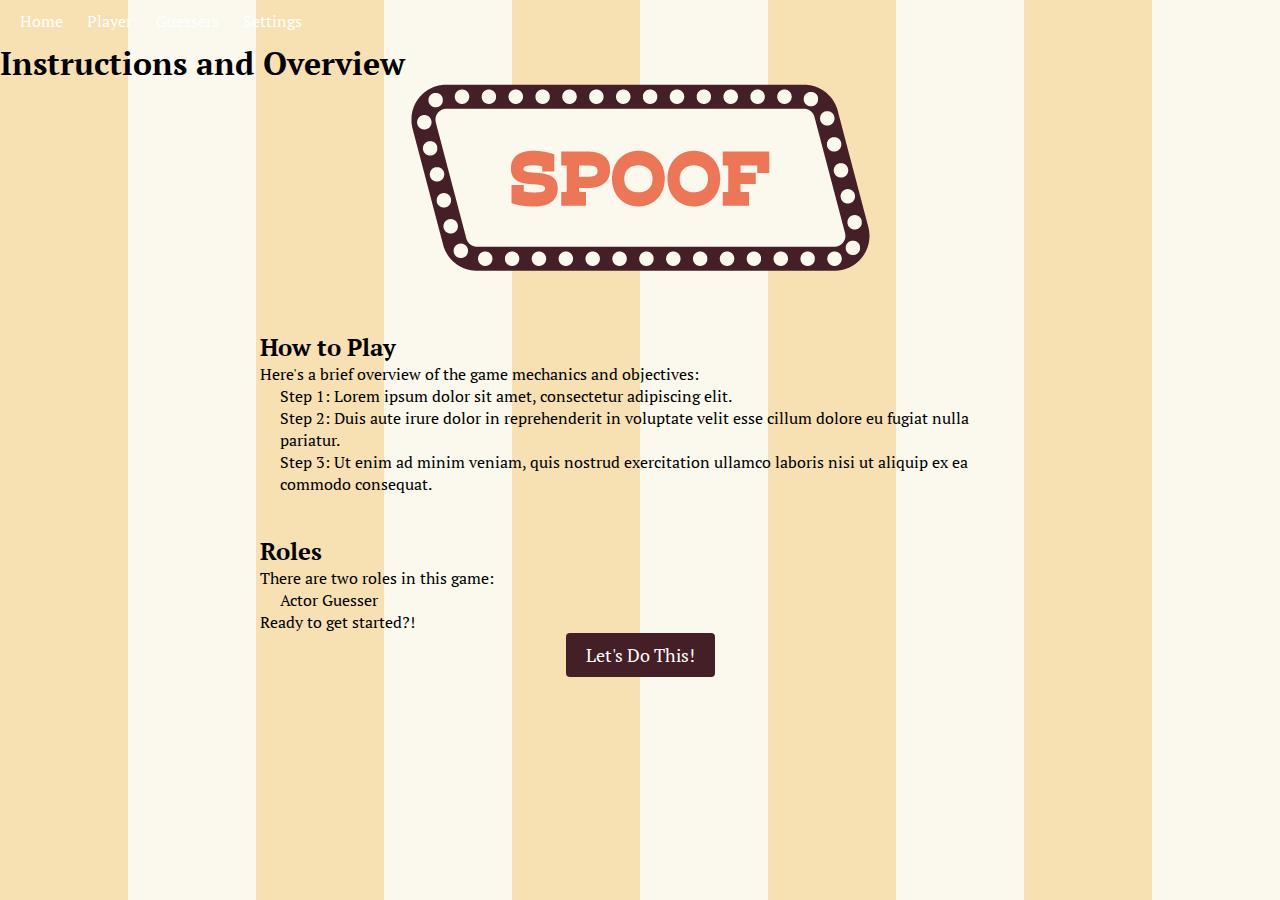
<file: Digital Charades /index.html>
<!DOCTYPE html>
<html lang="en">
<head>
  <meta charset="UTF-8">
  <title>Guessing Game</title>
  <link rel="stylesheet" type="text/css" href="style/styles.css">
</head>
<body>
  <nav>
    <ul>
      <li><a href="index.html" class="button">Home</a></li>
      <li><a href="player.html" class="button">Player</a></li>
      <li><a href="guessers.html" class="button">Guessers</a></li>
      <li><a href="settings.html" class="button">Settings</a></li>

    </ul>
  </nav>
<header>
  <h1>Instructions and Overview</h1>
  <img src="assets/Asset 12.png" alt="Spoof logo">
</header>
<main>
  <h2>How to Play</h2>
  <p>Here's a brief overview of the game mechanics and objectives:</p>
  <ol>
    <li>Step 1: Lorem ipsum dolor sit amet, consectetur adipiscing elit.</li>
    <li>Step 2: Duis aute irure dolor in reprehenderit in voluptate velit esse cillum dolore eu fugiat nulla pariatur.</li>
    <li>Step 3: Ut enim ad minim veniam, quis nostrud exercitation ullamco laboris nisi ut aliquip ex ea commodo consequat.</li>
  </ol>
  <h2>Roles</h2>
  <p>There are two roles in this game:</p>
  <ol>
    <li>Actor</li>
    <li>Guesser</li>
  </ol>

  <p>Ready to get started?!</p>
  <button>Let's Do This!</button>
</main>
<footer>

</footer>
</body>
</html>
</file>
<file: Digital Charades /style/styles.css>
/*-----------------  GOOGLE FONTS  -----------------*/
@import url('https://fonts.googleapis.com/css2?family=PT+Serif&display=swap');

/* ----------------------------start page--------------------------------------------- */
/* 
 */

/* ------------------------------Player----------------------------------------------- */

/*-----------------  VARIABLES  -----------------*/
:root {
  /* Colors */ 
  --white_color : rgb(255, 255, 255);
  --gold_color: #451F27;
  /* --green_color: rgb(45, 252, 26); */
  --body_background: linear-gradient(to right, #F7E0B2 0%, #F7E0B2 10%, #FBF9ED 10%, #FBF9ED 20%, #F7E0B2 20%, #F7E0B2 30%, #FBF9ED 30%, #FBF9ED 40%, #F7E0B2 40%, #F7E0B2 50%, #FBF9ED 50%, #FBF9ED 60%,#F7E0B2 60%, #F7E0B2 70%, #FBF9ED 70%, #FBF9ED 80%,#F7E0B2 80%, #F7E0B2 90%, #FBF9ED 90%, #FBF9ED 100%);


}
nav {
  padding: 10px;
}

ul {
  list-style-type: none;
  margin: 0;
  padding: 0;
}

li {
  display: inline-block;
}

a {
  color: white;
  text-decoration: none;
  padding: 10px;
}

a.active {
  background-color: #ED7657;
}

a:hover {
  background-color: #ED7657;
}

/*-----------------  Base  -----------------*/
* {
    box-sizing: border-box;
    padding: 0;
    margin: 0;
    font-family: 'PT Serif', serif;
}
body {
  height: 100vh;
  background: var(--body_background);
}
/*-----------------  Styling Start  -----------------*/
/* Add your styles here */
img {
  display: block;
  margin: 0 auto;
}

video {
  display: block;
  margin: 0 auto;
}

main {
  max-width: 800px;
  margin: 0 auto;
  padding: 20px;
}


h2 {
  margin-top: 40px;
}

h3 {
  margin-top: 20px;
}

ol {
  margin-left: 20px;
}

button {
  display: block;
  margin: 0 auto;
  background-color: #451F27;
  color: #fff;
  padding: 10px 20px;
  border: none;
  border-radius: 4px;
  font-size: 18px;
  cursor: pointer;
}

button:hover {
  background-color: #ED7657;
}

.container {
  width: 90%;
  max-width: 34.37rem;
  margin-top: 3rem;
  max-height: 90vh;
  position: absolute;
  transform: translate(-50%, -50%);
  top: 50%;
  left: 50%;
  padding: 3rem; 
  border-radius: 1rem;
}
.wheel_box {
  position: relative;
  width: 100%;
  height: 100%;
}
#spinWheel {
  max-height: inherit;
  width: inherit;
  transform: rotate(270deg);
}
#spin_btn {
  position: absolute;
  transform: translate(-50%, -50%);
  top: 50%;
  left: 50%;
  height: 26%;
  width: 26%;
  border-radius: 50%;
  cursor: pointer;
  border: 0;
  background: #451F27;
  color: var(--white_color);
  text-transform: uppercase;
  font-size: 1.8rem;
  letter-spacing: 0.1rem;
  font-weight: 600;
}
.fa-solid {
  position: absolute;
  top: -8%;
  left: 43.7%;
  font-size: 4rem;
  color: #595959;
  transform: rotate(-225deg);
}
#text {
  font-size: 1.5rem;
  text-align: center;
  margin-top: 1.5rem;
  color: var(--gold_color);
  font-weight: 500;
}

.guess_input {
  width: 30%;
  margin: auto;
  position: absolute;
  top: 100px;
  bottom: 0;
  left: 30%;
  right: 30%;
}

label {
  display: block;
}

input[type="text"] {
  width: 80%;
  padding: 10px;
  box-sizing: border-box;
}
</file>
